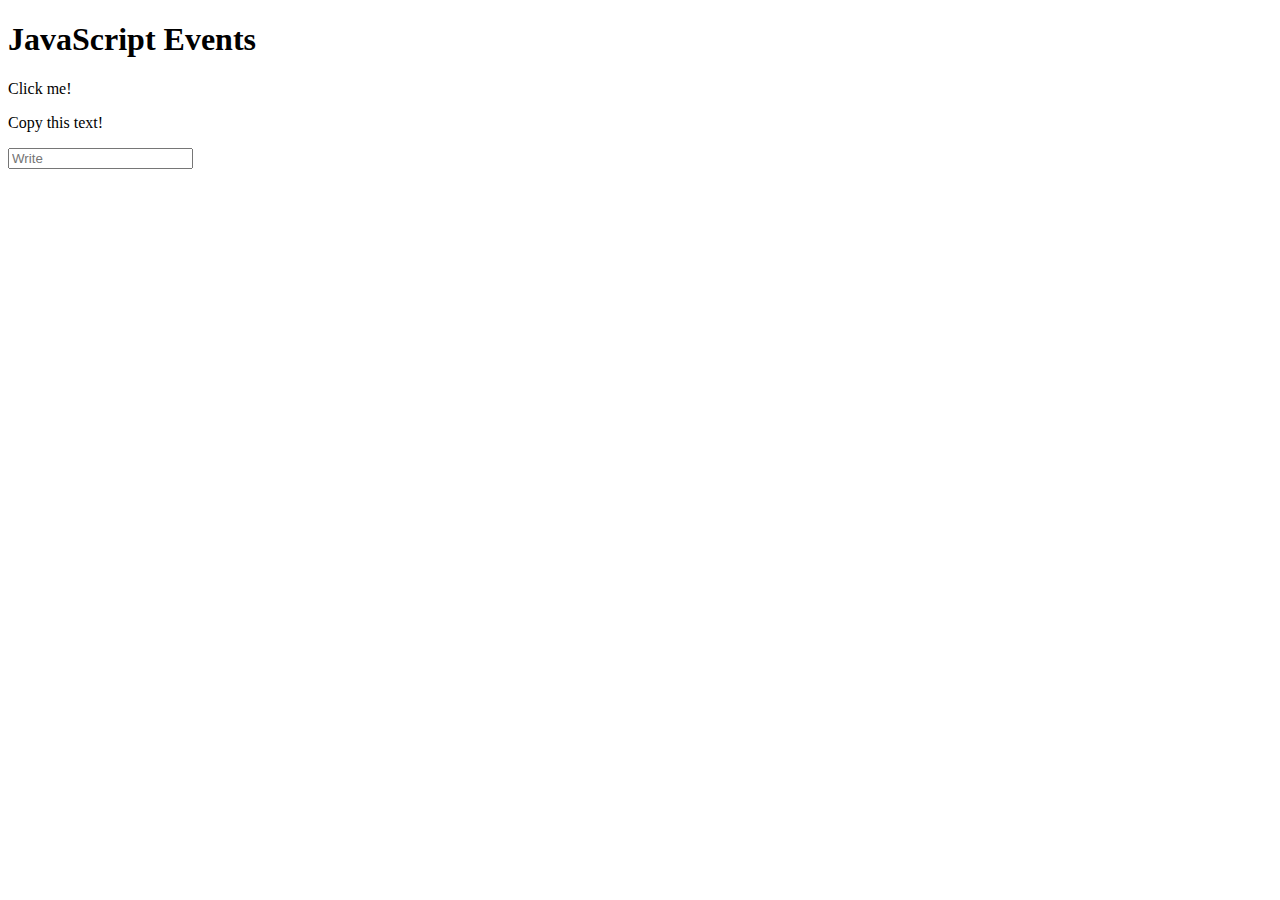
<file: javaScriptEvents/index.html>
<!DOCTYPE html>
<html lang="en">
  <head>
    <meta charset="UTF-8" />
    <meta http-equiv="X-UA-Compatible" content="IE=edge" />
    <meta name="viewport" content="width=device-width, initial-scale=1.0" />
    <title>Document</title>
  </head>
  <body>
    <h1>JavaScript Events</h1>
    <p class="click">Click me!</p>

    <p class="textCopy">Copy this text!</p>

    <input class="input" type="text" placeholder="Write" />
    <script>

    const title = document.querySelector(".click");
    const paragraph = document.querySelector(".textCopy");

    const clicked = () => {
      alert("You click me!");
    };

    const copyText = () => {
      alert("Copy!");
    };

    const textModified = () => {
      const input = document.querySelector(".input");
      input.innerHTML = input.value;
    };

    title.addEventListener("click", clicked);
    paragraph.addEventListener("copy", copyText);

    </script>
  </body>
</html>
</file>
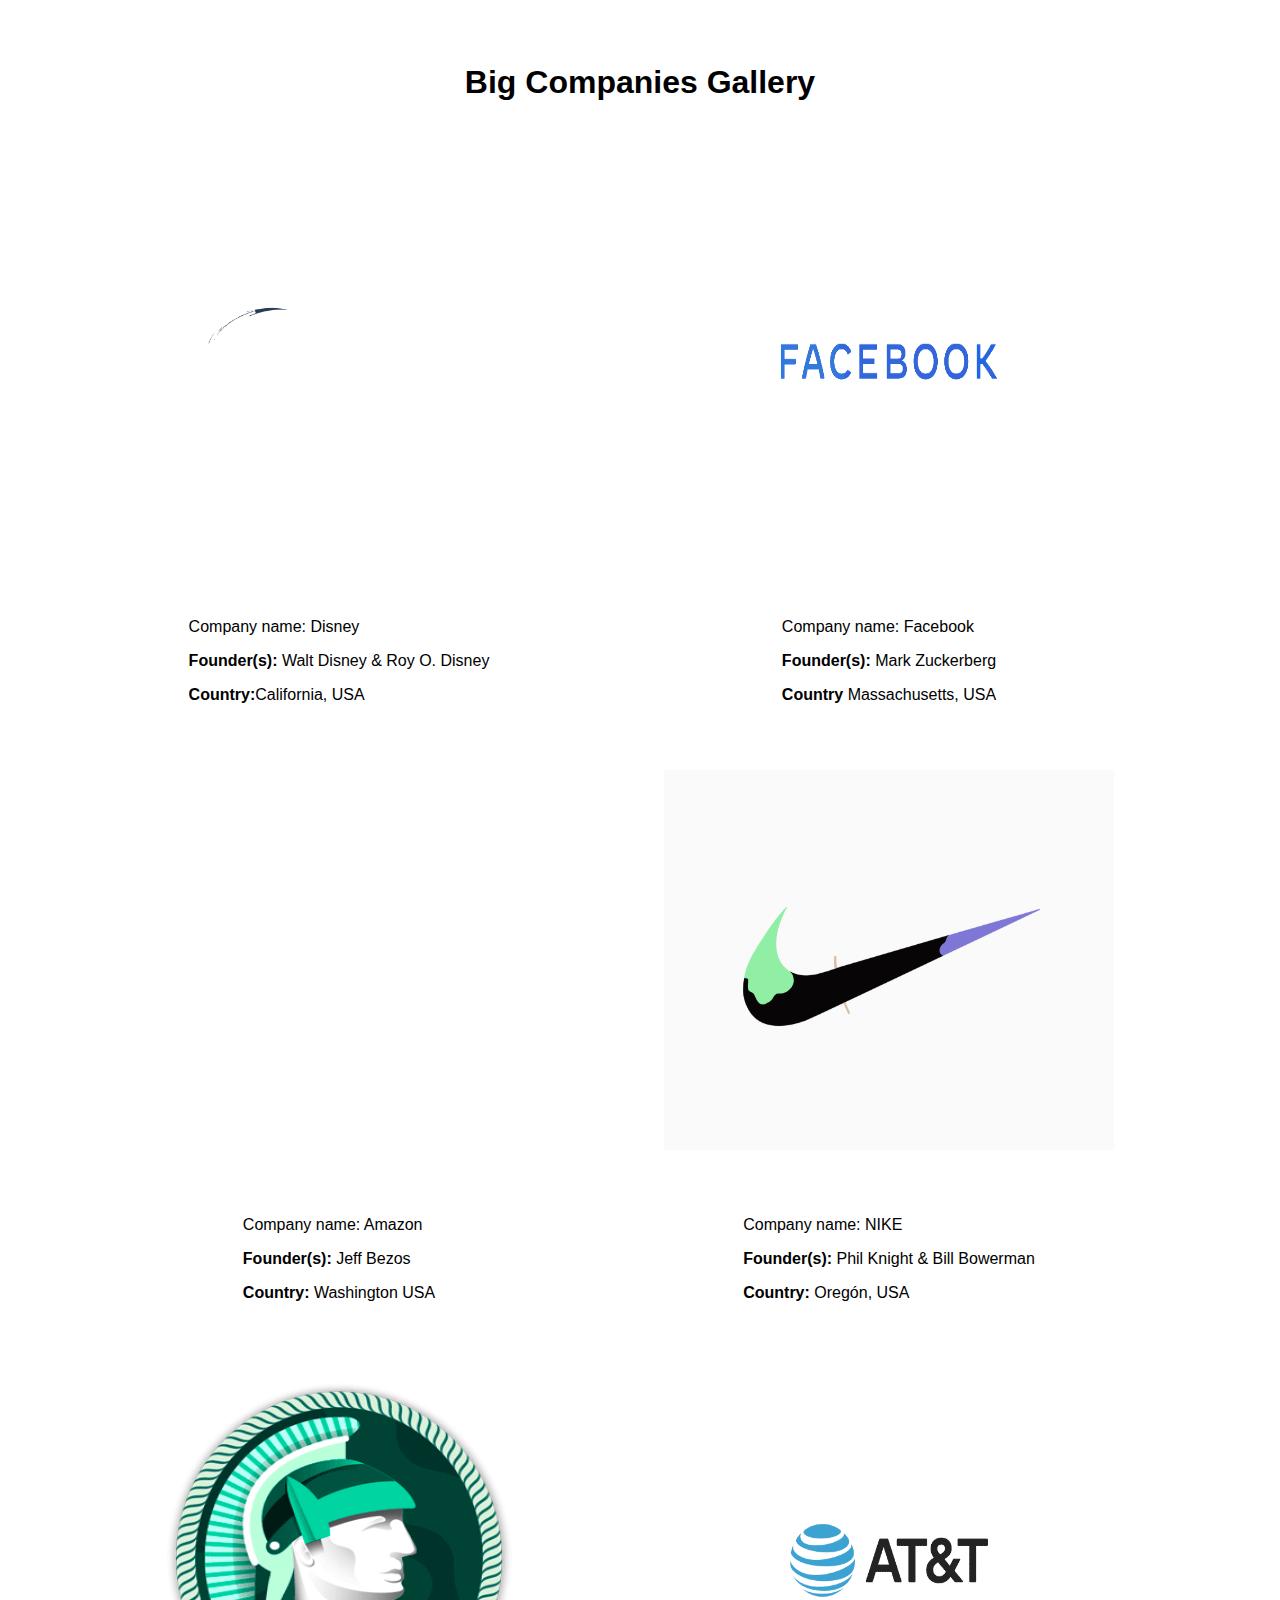
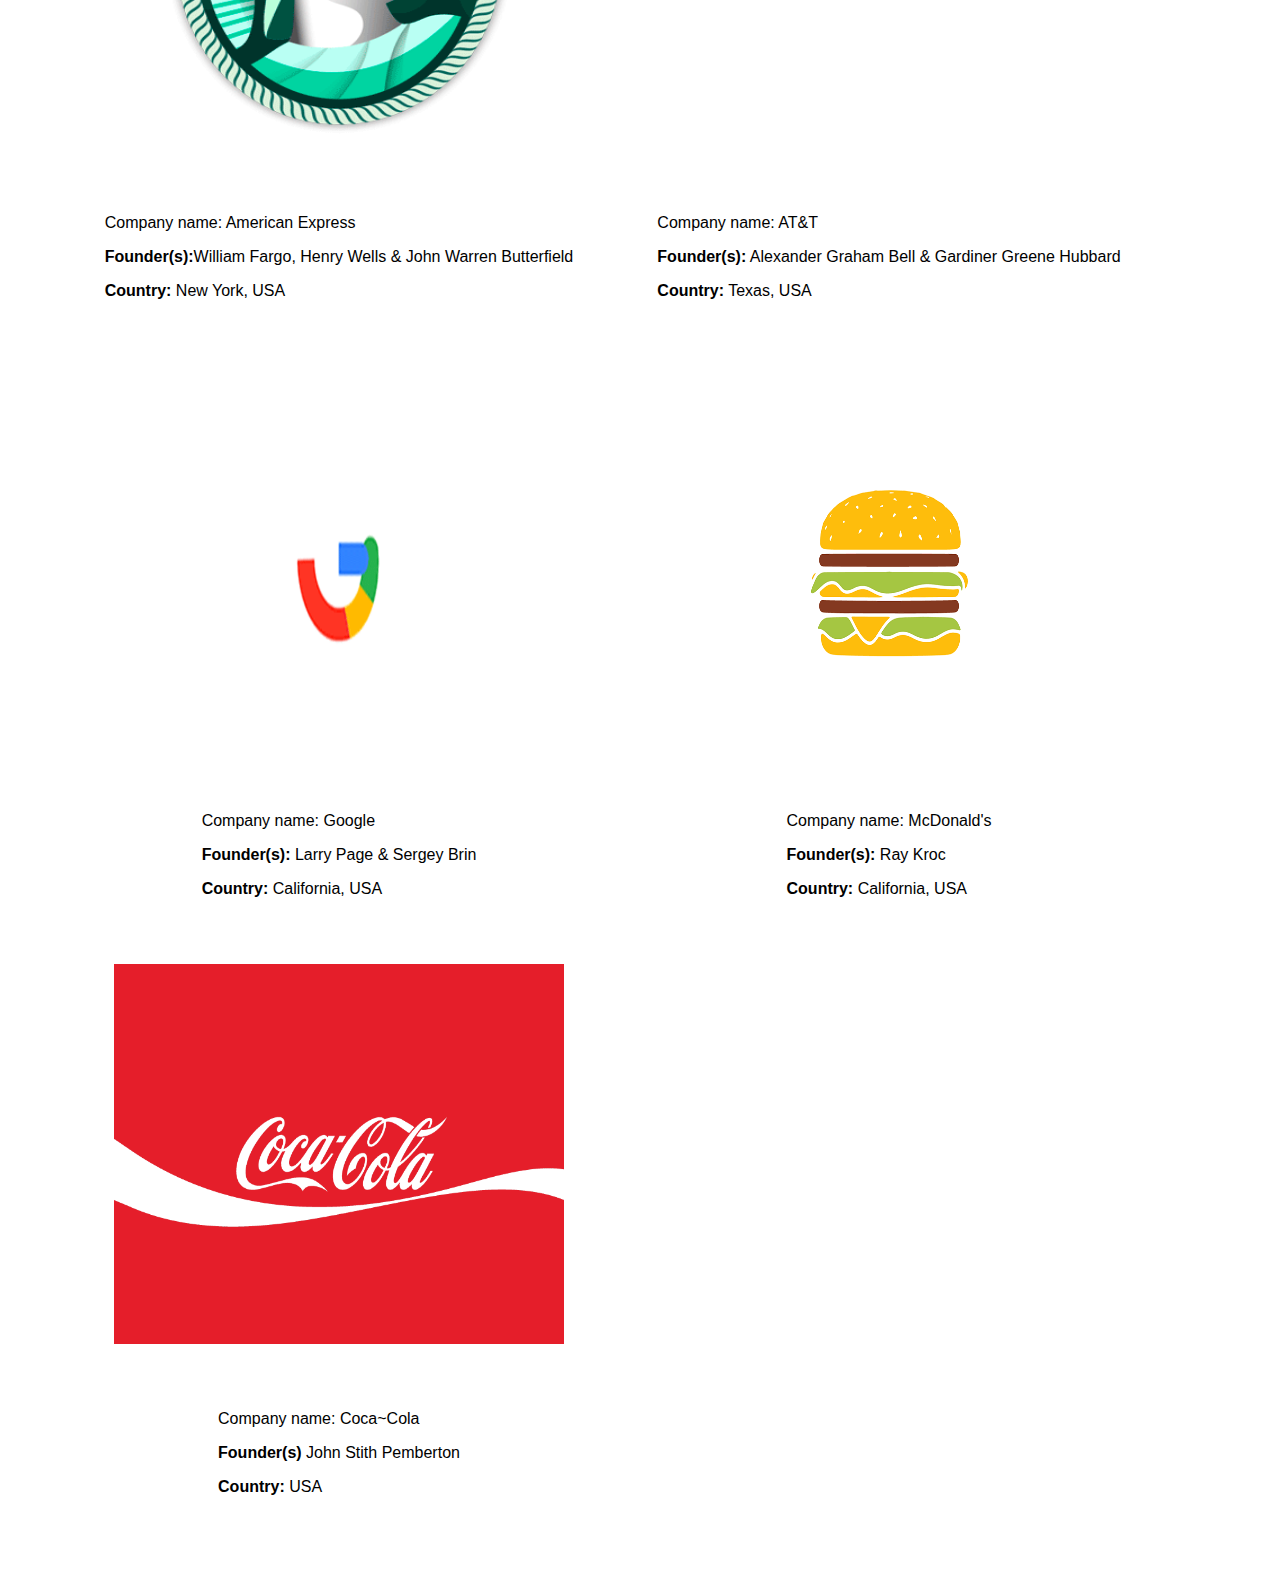
<file: big-companies-gallery/companies.html>
<!DOCTYPE html>
<html lang="en">
  <head>
    <meta charset="UTF-8" />
    <meta http-equiv="X-UA-Compatible" content="IE=edge" />
    <meta name="viewport" content="width=device-width, initial-scale=1.0" />
    <link rel="stylesheet" href="main.css" />
    <title>Companies</title>
  </head>
  <body>
    <h1 id="company-title">Big Companies Gallery</h1>
    <div class="company">
      <div class="company-item">
        <a href="https://www.disney.com/" target="_blank"></a>
        <img src="images/disney.gif" />
        <div class="company-info">
          <p>Company name: Disney</p>
          <p><b>Founder(s):</b> Walt Disney & Roy O. Disney</p>
          <p><b>Country:</b>California, USA</p>
        </div>
      </div>
      <div class="company-item">
        <a href="https://www.facebook.com/" target="_blank"></a>
        <img src="images/facebook.gif" />
        <div class="company-info">
          <p>Company name: Facebook</p>
          <p><b>Founder(s):</b> Mark Zuckerberg</p>
          <p><b>Country</b> Massachusetts, USA</p>
        </div>
      </div>
      <div class="company-item">
        <a href="https://www.amazon.com/" target="_blank"></a>
        <img src="images/amazon.gif" />
        <div class="company-info">
          <p>Company name: Amazon</p>
          <p><b>Founder(s):</b> Jeff Bezos</p>
          <p><b>Country:</b> Washington USA</p>
        </div>
      </div>
      <div class="company-item">
        <a href="https://www.nike.com/mx/" target="_blank"></a>
        <img src="images/nike.gif" />
        <div class="company-info">
          <p>Company name: NIKE</p>
          <p><b>Founder(s):</b> Phil Knight & Bill Bowerman</p>
          <p><b>Country:</b> Oregón, USA</p>
        </div>
      </div>
      <div class="company-item">
        <a href="https://www.americanexpress.com/es-mx/" target="_blank"></a>
        <img src="images/americanexpress.gif" />
        <div class="company-info">
          <p>Company name: American Express</p>
          <p>
            <b>Founder(s):</b>William Fargo, Henry Wells & John Warren
            Butterfield
          </p>
          <p><b>Country:</b> New York, USA</p>
        </div>
      </div>
      <div class="company-item">
        <a href="https://www.att.com/" target="_blank"></a>
        <img src="images/att.gif" />
        <div class="company-info">
          <p>Company name: AT&T</p>
          <p>
            <b>Founder(s):</b> Alexander Graham Bell & Gardiner Greene Hubbard
          </p>
          <p><b>Country:</b> Texas, USA</p>
        </div>
      </div>
      <div class="company-item">
        <a href="https://www.google.com/" target="_blank"></a>
        <img src="images/google.gif" />
        <div class="company-info">
          <p>Company name: Google</p>
          <p><b>Founder(s):</b> Larry Page & Sergey Brin</p>
          <p><b>Country:</b> California, USA</p>
        </div>
      </div>
      <div class="company-item">
        <a href="https://www.mcdonalds.com.mx/" target="_blank"></a>
        <img src="images/mcdonals.gif" />
        <div class="company-info">
          <p>Company name: McDonald's</p>
          <p><b>Founder(s):</b> Ray Kroc</p>
          <p><b>Country:</b> California, USA</p>
        </div>
      </div>
      <div class="company-item">
        <a href="https://www.coca-cola.com/" target="_blank"></a>
        <img src="images/cocacola.gif" />
        <div class="company-info">
          <p>Company name: Coca~Cola</p>
          <p><b>Founder(s)</b> John Stith Pemberton</p>
          <p><b>Country:</b> USA</p>
        </div>
      </div>
    </div>

    <script src="main.js"></script>
  </body>
</html>
</file>
<file: big-companies-gallery/main.css>
body {
  font-family: sans-serif;
  margin: 5%;
}

.company {
  display: flex;
  flex-direction: row;
  flex-wrap: wrap;
}
.company .company-item {
  display: flex;
  flex-direction: column;
  align-items: center;
}/*# sourceMappingURL=main.css.map */
</file>
